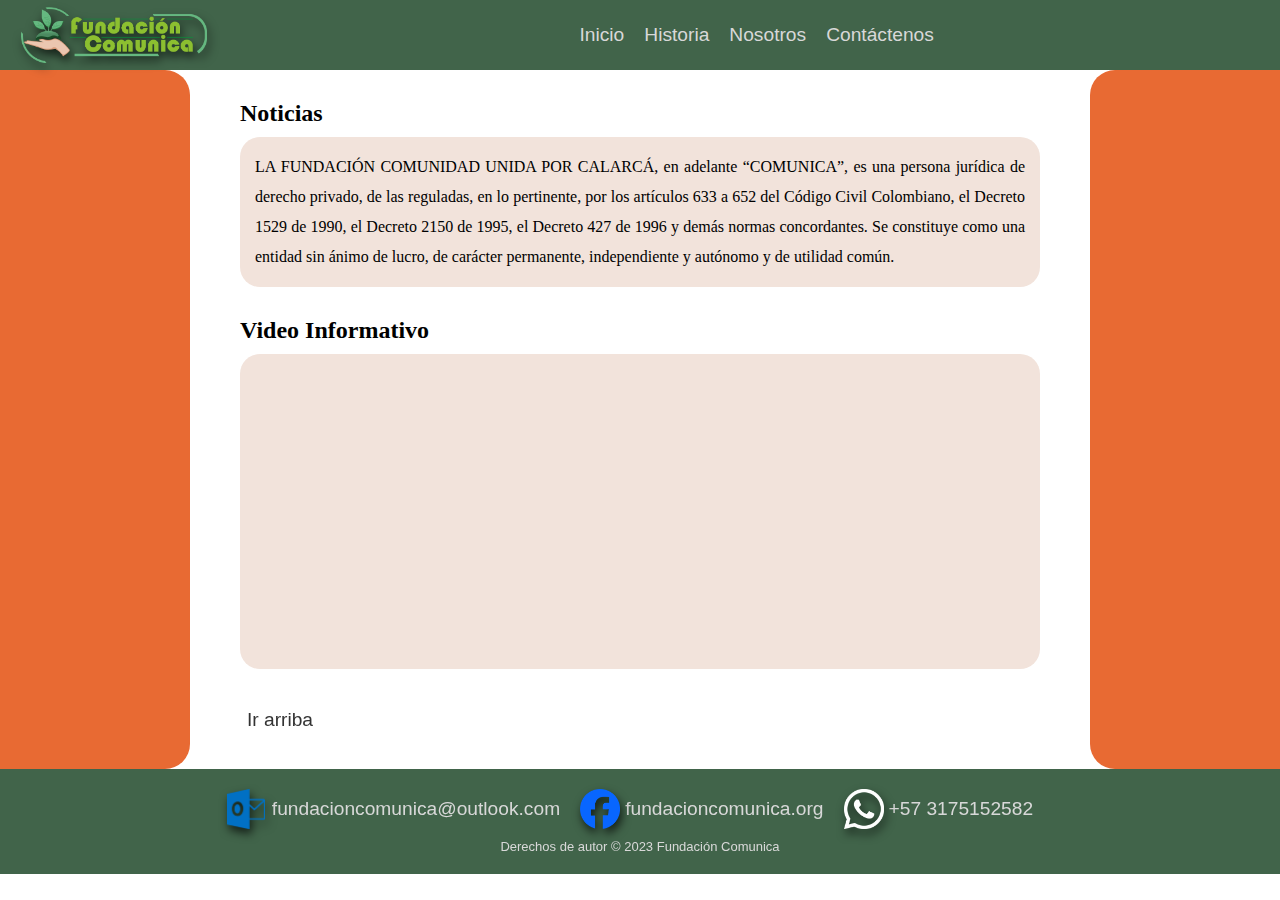
<file: Proyecto_FC/index.html>
<!DOCTYPE html>
<html lang="en">
<head>
    <meta charset="UTF-8">
    <meta name="viewport" content="width=device-width, initial-scale=1.0">
    <title>Fundación Comunica</title>
    <link rel="stylesheet" href="style.css">
</head>
<header>
    <div class="OP">
        <div class="Banner">
            <div></div>
            <div>
                <img class="SombraBanner" src="Img/Banner.png" alt="">
            </div>
            <div></div>
        </div>

        <div class="Barra">
            <div>
                <nav><a href="index.html">Inicio</a></nav>
            </div>
            <div>
                <nav><a href="historia.html">Historia</a></nav>
            </div>
            <div>
                <nav><a href="nosotros.html">Nosotros</a></nav>
            </div>
            <div>
                <nav><a href="contactenos.html">Contáctenos</a></nav>
            </div>
        </div>

        <div></div>
    </div>
</header>

<body>
    <div class="content">
            <div class="bordeI"></div>
            <div class="contenido">
                <div class="Titulos">
                    <h2>Noticias</h2>
                    <div class="Sombreado">
                        <P>
                            LA FUNDACIÓN COMUNIDAD UNIDA POR CALARCÁ, en adelante “COMUNICA”,
                            es una persona jurídica de derecho privado, de las reguladas,
                            en lo pertinente, por los artículos 633 a 652 del Código Civil Colombiano, 
                            el Decreto 1529 de 1990, el Decreto 2150 de 1995, el Decreto 427 de 1996 y
                            demás normas concordantes. Se constituye como una entidad sin ánimo de lucro,
                            de carácter permanente, independiente y autónomo y de utilidad común.
                        </P>
                    </div>
                </div>
                <div class="Titulos">
                    <h2>Video Informativo</h2>
                    <div class="Sombreado">
                        <iframe width="560" height="315" src="https://www.youtube.com/embed/qTnWHc87_wo?autoplay=1" title="YouTube video player" frameborder="0" allow="accelerometer; autoplay; clipboard-write; encrypted-media; gyroscope; picture-in-picture; web-share" allowfullscreen></iframe>
                    </div>
                </div>
                <div class="Subir">
                    <nav>
                        <a class="SubirN" href="index.html">Ir arriba</a>
                    </nav>
                </div>
            </div>
            <div class="bordeD"></div>
    </div>
    <footer>
        <div class="Redes">
            <div title="Outlook">
                <img class="SombraBanner" src="Img/IconoOutlook.png" alt="Outlook">
            </div>
            <div class="TxtRedes" title="Outlook"><a><p>fundacioncomunica@outlook.com</p></a></div>
            <div title="Facebook">
                <img class="SombraBanner" src="Img/IconoFacebook.png" alt="Facebook">
            </div>
            <div class="TxtRedes" title="Facebook"><a href="http://www.facebook.com/fundacioncomunica.org"><p>fundacioncomunica.org</p></a></div>
            <div title="WhatsApp">
                <img class="SombraBanner" src="Img/IconoWhatsApp.png" alt="WhatsApp">
            </div>
            <div class="TxtRedes" title="WhatsApp"><a href=
                "https://api.whatsapp.com/send?phone=573175152582&text=Hola+Quisiera+Consultar+Sobre+El+Siguiente+Tema&utm_source=Web&utm_medium=Boton_Flotante_Home&utm_campaign=Masificacion_WhatsApp_Boton_Flotante">
                <p>+57 3175152582</p></a>
            </div>
        </div>
        <a class="DerechoAutor"><p>Derechos de autor © 2023 Fundación Comunica</p></a>
    </footer>
</body>
</html>
</file>
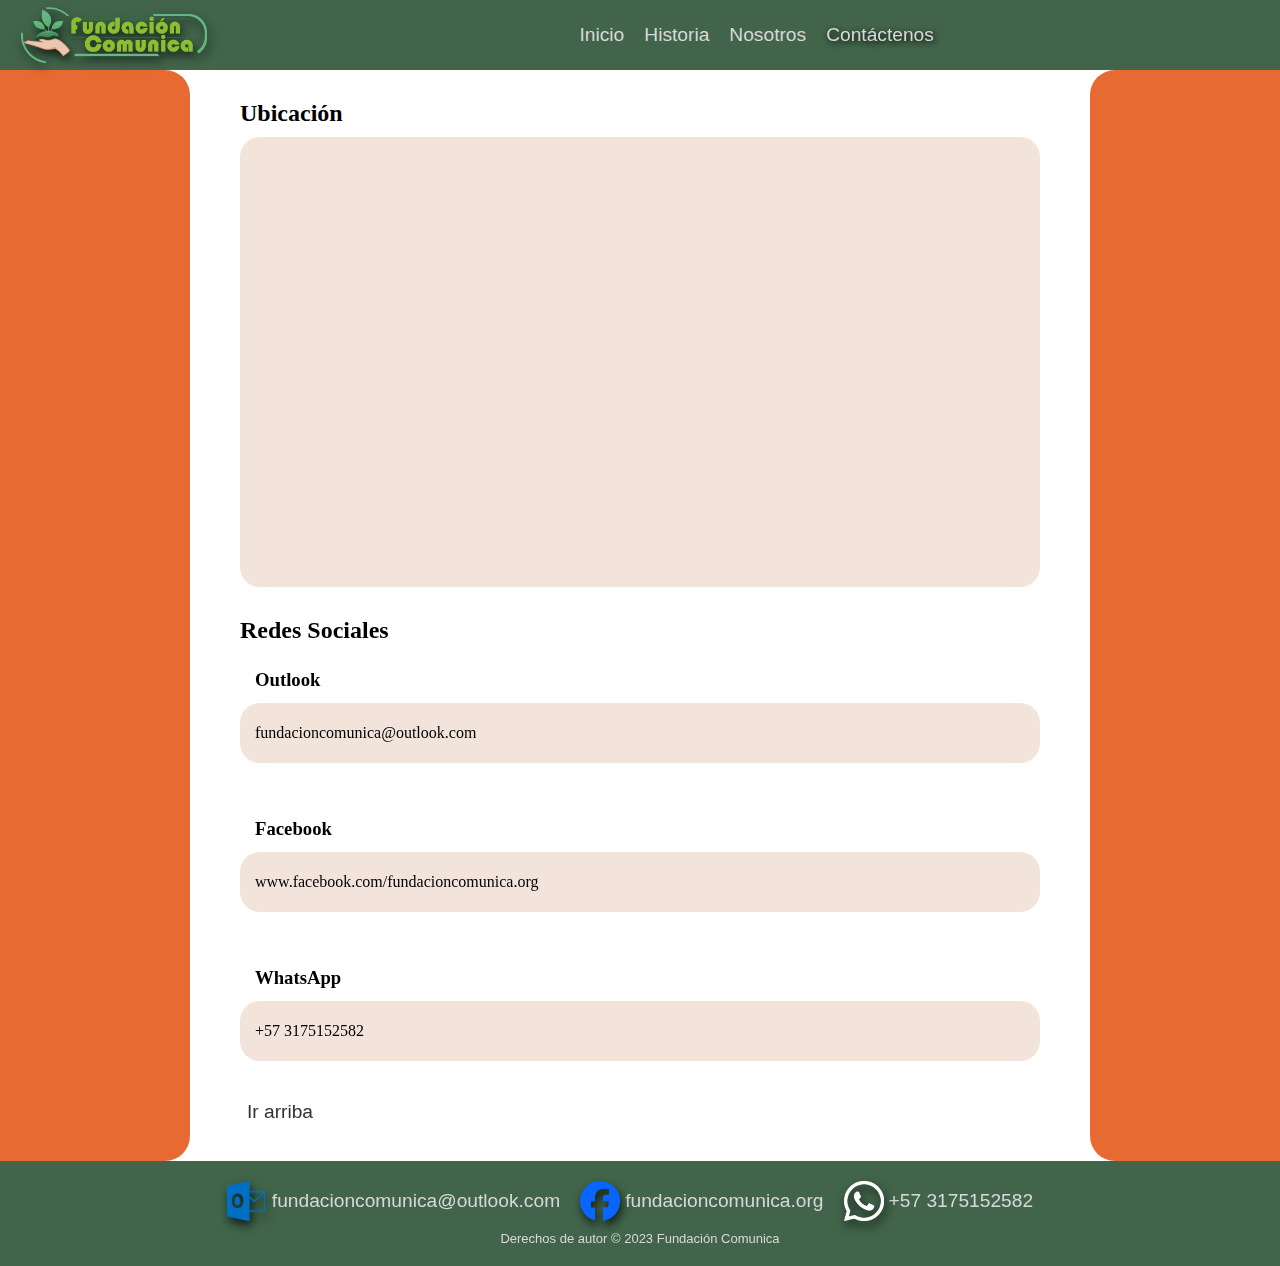
<file: Proyecto_FC/contactenos.html>
<!DOCTYPE html>
<html lang="en">
<head>
    <meta charset="UTF-8">
    <meta name="viewport" content="width=device-width, initial-scale=1.0">
    <title>Fundación Comunica</title>
    <link rel="stylesheet" href="style.css">
</head>
<header>
    <div class="OP">
        <div class="Banner">
            <div></div>
            <div>
                <img class="SombraBanner" src="Img/Banner.png" alt="">
            </div>
            <div></div>
        </div>
        <div class="Barra">
            <div>
                <nav><a href="index.html">Inicio</a></nav>
            </div>
            <div>
                <nav><a href="historia.html">Historia</a></nav>
            </div>
            <div>
                <nav><a href="nosotros.html">Nosotros</a></nav>
            </div>
            <div class="Nosotros">
                <nav><a href="contactenos.html">Contáctenos</a></nav>
            </div>
        </div>
        <div></div>
    </div>
</header>

<body>
    <div class="content">
        <div class="bordeI"></div>
        <div class="contenido">
            <div class="Titulos">
                <h2>Ubicación</h2>
                <div class="Sombreado">
                    <iframe src="https://www.google.com/maps/embed?pb=!1m17!1m12!1m3!1d248.58498099711102!2d-75.63961867381579!3d4.52907165792607!2m3!1f0!2f0!3f0!3m2!1i1024!2i768!4f13.1!3m2!1m1!2zNMKwMzEnNDQuNyJOIDc1wrAzOCcyMi4zIlc!5e0!3m2!1ses!2sco!4v1696139232634!5m2!1ses!2sco" width="600" height="450" style="border:0;" allowfullscreen="" loading="lazy" referrerpolicy="no-referrer-when-downgrade"></iframe>
                </div>
            </div>

            <div class="Titulos">
                <h2>Redes Sociales</h2>
                <h3>Outlook</h3>
                <div class="Sombreado">
                    <div>
                        <p>fundacioncomunica@outlook.com</p>
                    </div>
                </div>
            </div>

            <div class="Titulos">
                <h3>Facebook</h3>
                <div class="Sombreado">
                    <div>
                        <p>www.facebook.com/fundacioncomunica.org</p>
                    </div>
                </div>
            </div>

            <div class="Titulos">
                <h3>WhatsApp</h3>
                <div class="Sombreado">
                    <div>
                        <p>+57 3175152582</p>
                    </div>
                </div>
            </div>
            <div class="Subir">
                <nav>
                    <a class="SubirN" href="contactenos.html">Ir arriba</a>
                </nav>
            </div>
        </div>
        <div class="bordeD"></div>
    </div>
    <footer>
        <div class="Redes">
            <div title="Outlook">
                <img class="SombraBanner" src="Img/IconoOutlook.png" alt="Outlook">
            </div>
            <div class="TxtRedes" title="Outlook"><a><p>fundacioncomunica@outlook.com</p></a></div>
            <div title="Facebook">
                <img class="SombraBanner" src="Img/IconoFacebook.png" alt="Facebook">
            </div>
            <div class="TxtRedes" title="Facebook"><a href="http://www.facebook.com/fundacioncomunica.org"><p>fundacioncomunica.org</p></a></div>
            <div title="WhatsApp">
                <img class="SombraBanner" src="Img/IconoWhatsApp.png" alt="WhatsApp">
            </div>
            <div class="TxtRedes" title="WhatsApp"><a href=
                "https://api.whatsapp.com/send?phone=573175152582&text=Hola+Quisiera+Consultar+Sobre+El+Siguiente+Tema&utm_source=Web&utm_medium=Boton_Flotante_Home&utm_campaign=Masificacion_WhatsApp_Boton_Flotante">
                <p>+57 3175152582</p></a>
            </div>
        </div>
        <a class="DerechoAutor"><p>Derechos de autor © 2023 Fundación Comunica</p></a>
    </footer>
</body>
</html>
</file>
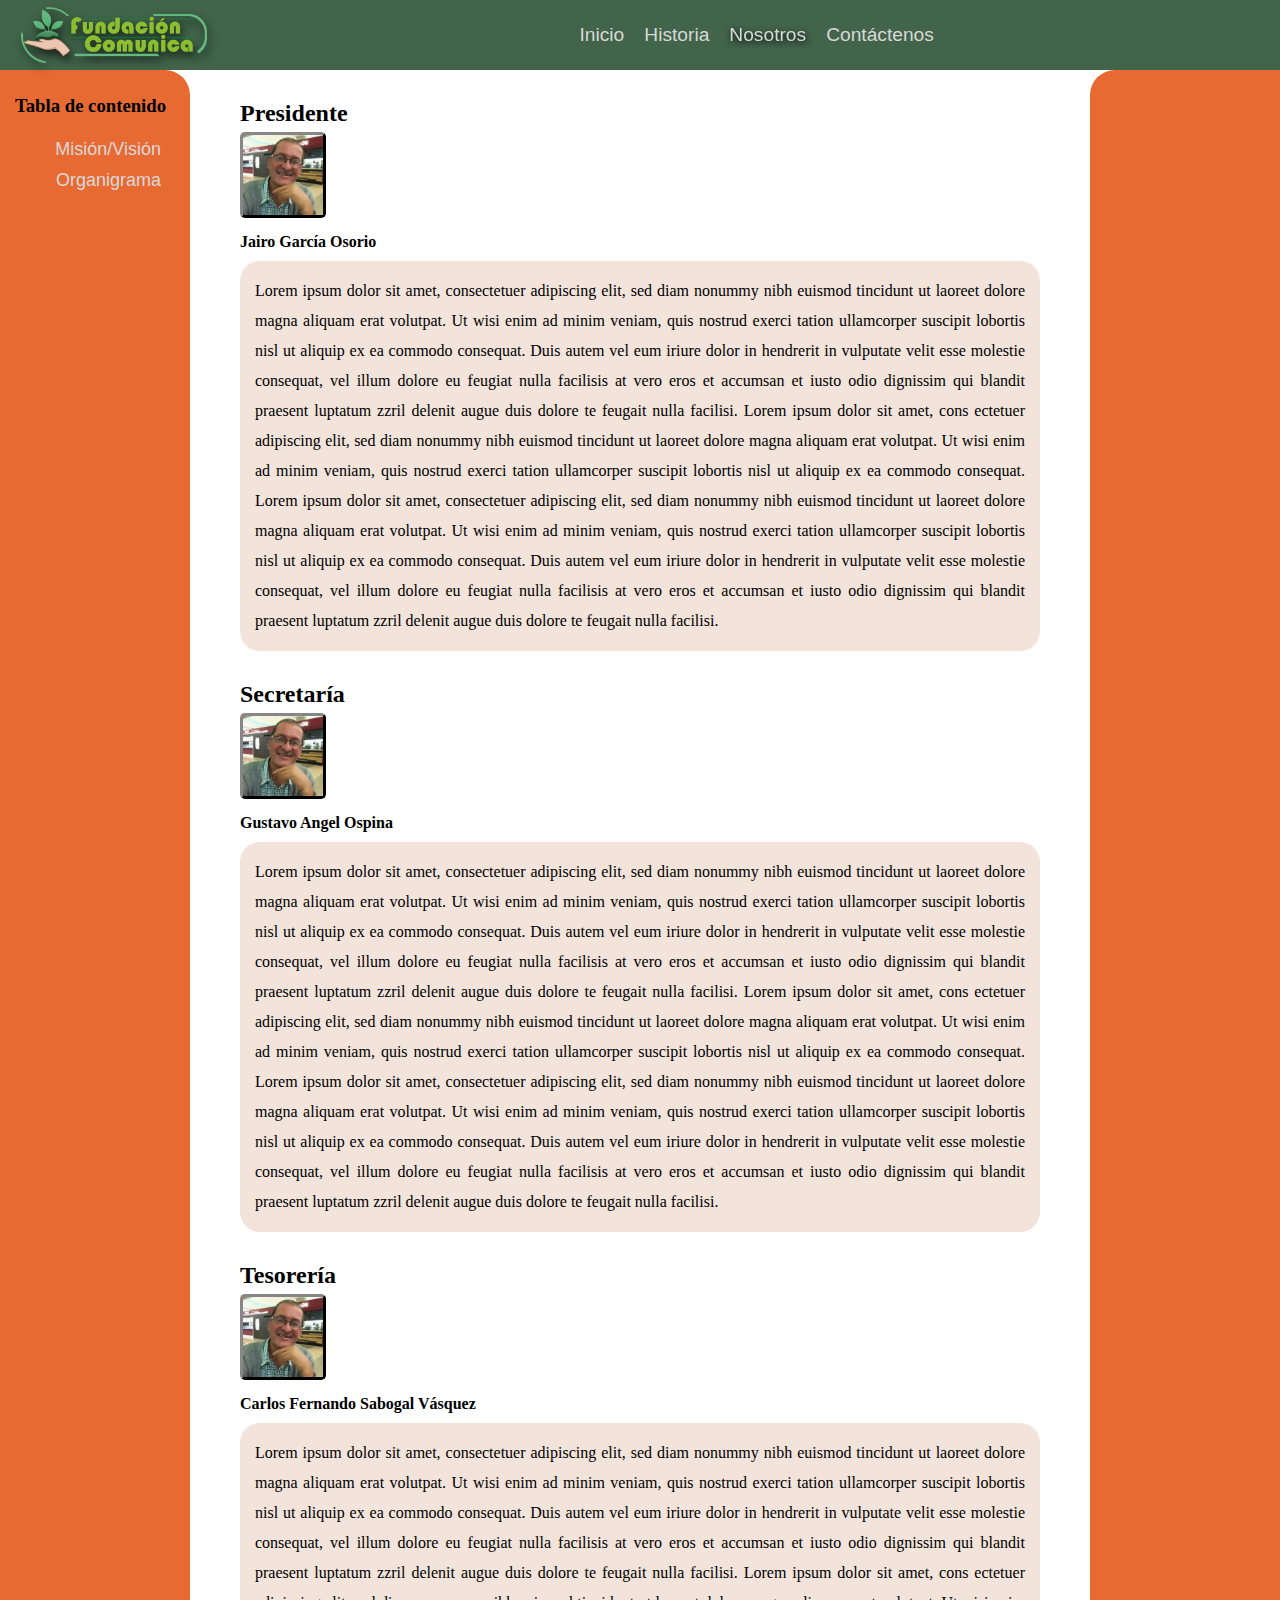
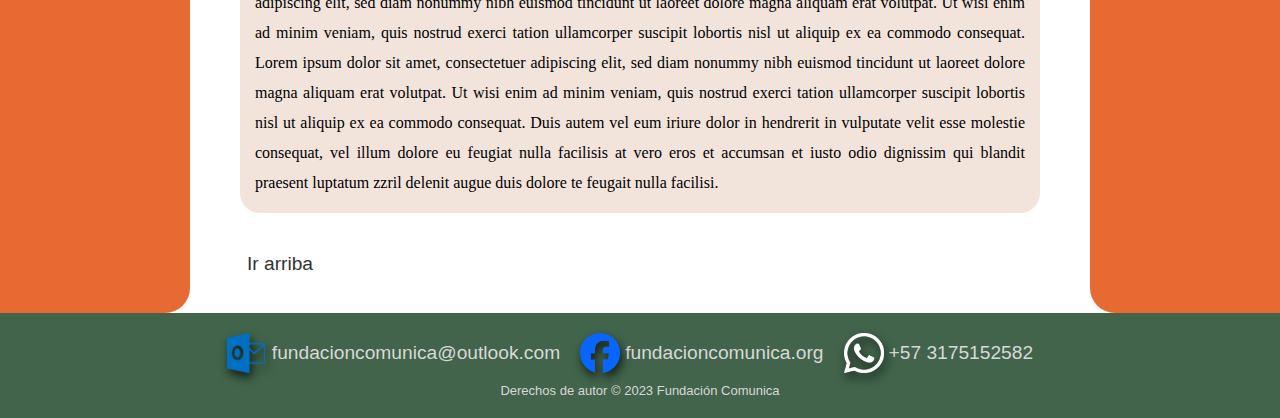
<file: Proyecto_FC/directivos.html>
<!DOCTYPE html>
<html lang="en">
<head>
    <meta charset="UTF-8">
    <meta name="viewport" content="width=device-width, initial-scale=1.0">
    <title>Fundación Comunica</title>
    <link rel="stylesheet" href="style.css">
</head>
<header>
    <div class="OP">
        <div class="Banner">
            <div></div>
            <div>
                <img class="SombraBanner" src="Img/Banner.png" alt="">
            </div>
            <div></div>
        </div>
        
        <div class="Barra">
            <div>
                <nav><a href="index.html">Inicio</a></nav>
            </div>
            <div>
                <nav><a href="historia.html">Historia</a></nav>
            </div>
            <div class="Nosotros">
                <nav><a href="nosotros.html">Nosotros</a></nav>
            </div>
            <div>
                <nav><a href="contactenos.html">Contáctenos</a></nav>
            </div>
        </div>
        <div></div>
    </div>
</header>
<body>
    <div class="content">
        <div class="bordeI">
            <div class="BarraContenido">
                <div class="TituloTabla">
                    <h3>Tabla de contenido</h3>
                </div>
                <div class="Tabla">
                    <div class="ContenidoTabla">
                        <a href="nosotros.html">Misión/Visión</a>
                    </div>
                    <div class="ContenidoTabla">
                        <a href="organigrama.html">Organigrama</a>
                    </div>
                </div>
            </div>
        </div>
        <div class="contenido">
            <div class="Titulos">
                <h2>Presidente</h2>
                <div class="Perfil"><img src="Img/GustavoPerfil.png" alt=""></div>
                <h4>Jairo García Osorio</h4>
                <div class="Sombreado">
                    <p>
                        Lorem ipsum dolor sit amet, consectetuer adipiscing elit, sed diam nonummy nibh euismod tincidunt ut laoreet dolore magna aliquam erat volutpat. Ut wisi enim ad minim veniam, quis nostrud exerci tation ullamcorper suscipit lobortis nisl ut aliquip ex ea commodo consequat. Duis autem vel eum iriure dolor in hendrerit in vulputate velit esse molestie consequat, vel illum dolore eu feugiat nulla facilisis at vero eros et accumsan et iusto odio dignissim qui blandit praesent luptatum zzril delenit augue duis dolore te feugait nulla facilisi.
                        Lorem ipsum dolor sit amet, cons ectetuer adipiscing elit, sed diam nonummy nibh euismod tincidunt ut laoreet dolore magna aliquam erat volutpat. Ut wisi enim ad minim veniam, quis nostrud exerci tation ullamcorper suscipit lobortis nisl ut aliquip ex ea commodo consequat.
                        Lorem ipsum dolor sit amet, consectetuer adipiscing elit, sed diam nonummy nibh euismod tincidunt ut laoreet dolore magna aliquam erat volutpat. Ut wisi enim ad minim veniam, quis nostrud exerci tation ullamcorper suscipit lobortis nisl ut aliquip ex ea commodo consequat. Duis autem vel eum iriure dolor in hendrerit in vulputate velit esse molestie consequat, vel illum dolore eu feugiat nulla facilisis at vero eros et accumsan et iusto odio dignissim qui blandit praesent luptatum zzril delenit augue duis dolore te feugait nulla facilisi.
                    </p>
                </div>
            </div>
            <div class="Titulos">
                <h2>Secretaría</h2>
                <div class="Perfil"><img src="Img/GustavoPerfil.png" alt=""></div>
                <h4>Gustavo Angel Ospina</h4>
                <div class="Sombreado">
                    <p>
                        Lorem ipsum dolor sit amet, consectetuer adipiscing elit, sed diam nonummy nibh euismod tincidunt ut laoreet dolore magna aliquam erat volutpat. Ut wisi enim ad minim veniam, quis nostrud exerci tation ullamcorper suscipit lobortis nisl ut aliquip ex ea commodo consequat. Duis autem vel eum iriure dolor in hendrerit in vulputate velit esse molestie consequat, vel illum dolore eu feugiat nulla facilisis at vero eros et accumsan et iusto odio dignissim qui blandit praesent luptatum zzril delenit augue duis dolore te feugait nulla facilisi.
                        Lorem ipsum dolor sit amet, cons ectetuer adipiscing elit, sed diam nonummy nibh euismod tincidunt ut laoreet dolore magna aliquam erat volutpat. Ut wisi enim ad minim veniam, quis nostrud exerci tation ullamcorper suscipit lobortis nisl ut aliquip ex ea commodo consequat.
                        Lorem ipsum dolor sit amet, consectetuer adipiscing elit, sed diam nonummy nibh euismod tincidunt ut laoreet dolore magna aliquam erat volutpat. Ut wisi enim ad minim veniam, quis nostrud exerci tation ullamcorper suscipit lobortis nisl ut aliquip ex ea commodo consequat. Duis autem vel eum iriure dolor in hendrerit in vulputate velit esse molestie consequat, vel illum dolore eu feugiat nulla facilisis at vero eros et accumsan et iusto odio dignissim qui blandit praesent luptatum zzril delenit augue duis dolore te feugait nulla facilisi.
                    </p>
                </div>
            </div>
            <div class="Titulos">
                <h2>Tesorería</h2>
                <div class="Perfil"><img src="Img/GustavoPerfil.png" alt=""></div>
                <h4>Carlos Fernando Sabogal Vásquez</h4>
                <div class="Sombreado">
                    <p>
                        Lorem ipsum dolor sit amet, consectetuer adipiscing elit, sed diam nonummy nibh euismod tincidunt ut laoreet dolore magna aliquam erat volutpat. Ut wisi enim ad minim veniam, quis nostrud exerci tation ullamcorper suscipit lobortis nisl ut aliquip ex ea commodo consequat. Duis autem vel eum iriure dolor in hendrerit in vulputate velit esse molestie consequat, vel illum dolore eu feugiat nulla facilisis at vero eros et accumsan et iusto odio dignissim qui blandit praesent luptatum zzril delenit augue duis dolore te feugait nulla facilisi.
                        Lorem ipsum dolor sit amet, cons ectetuer adipiscing elit, sed diam nonummy nibh euismod tincidunt ut laoreet dolore magna aliquam erat volutpat. Ut wisi enim ad minim veniam, quis nostrud exerci tation ullamcorper suscipit lobortis nisl ut aliquip ex ea commodo consequat.
                        Lorem ipsum dolor sit amet, consectetuer adipiscing elit, sed diam nonummy nibh euismod tincidunt ut laoreet dolore magna aliquam erat volutpat. Ut wisi enim ad minim veniam, quis nostrud exerci tation ullamcorper suscipit lobortis nisl ut aliquip ex ea commodo consequat. Duis autem vel eum iriure dolor in hendrerit in vulputate velit esse molestie consequat, vel illum dolore eu feugiat nulla facilisis at vero eros et accumsan et iusto odio dignissim qui blandit praesent luptatum zzril delenit augue duis dolore te feugait nulla facilisi.
                    </p>
                </div>
            </div>
            <div class="Subir">
                <nav>
                    <a class="SubirN" href="directivos.html">Ir arriba</a>
                </nav>
            </div>
        </div>
        <div class="bordeD"></div>
    </div>
    <footer>
        <div class="Redes">
            <div title="Outlook">
                <img class="SombraBanner" src="Img/IconoOutlook.png" alt="Outlook">
            </div>
            <div class="TxtRedes" title="Outlook"><a><p>fundacioncomunica@outlook.com</p></a></div>
            <div title="Facebook">
                <img class="SombraBanner" src="Img/IconoFacebook.png" alt="Facebook">
            </div>
            <div class="TxtRedes" title="Facebook"><a href="http://www.facebook.com/fundacioncomunica.org"><p>fundacioncomunica.org</p></a></div>
            <div title="WhatsApp">
                <img class="SombraBanner" src="Img/IconoWhatsApp.png" alt="WhatsApp">
            </div>
            <div class="TxtRedes" title="WhatsApp"><a href=
                "https://api.whatsapp.com/send?phone=573175152582&text=Hola+Quisiera+Consultar+Sobre+El+Siguiente+Tema&utm_source=Web&utm_medium=Boton_Flotante_Home&utm_campaign=Masificacion_WhatsApp_Boton_Flotante">
                <p>+57 3175152582</p></a>
            </div>
        </div>
        <a class="DerechoAutor"><p>Derechos de autor © 2023 Fundación Comunica</p></a>
    </footer>
</body>
</html>
</file>
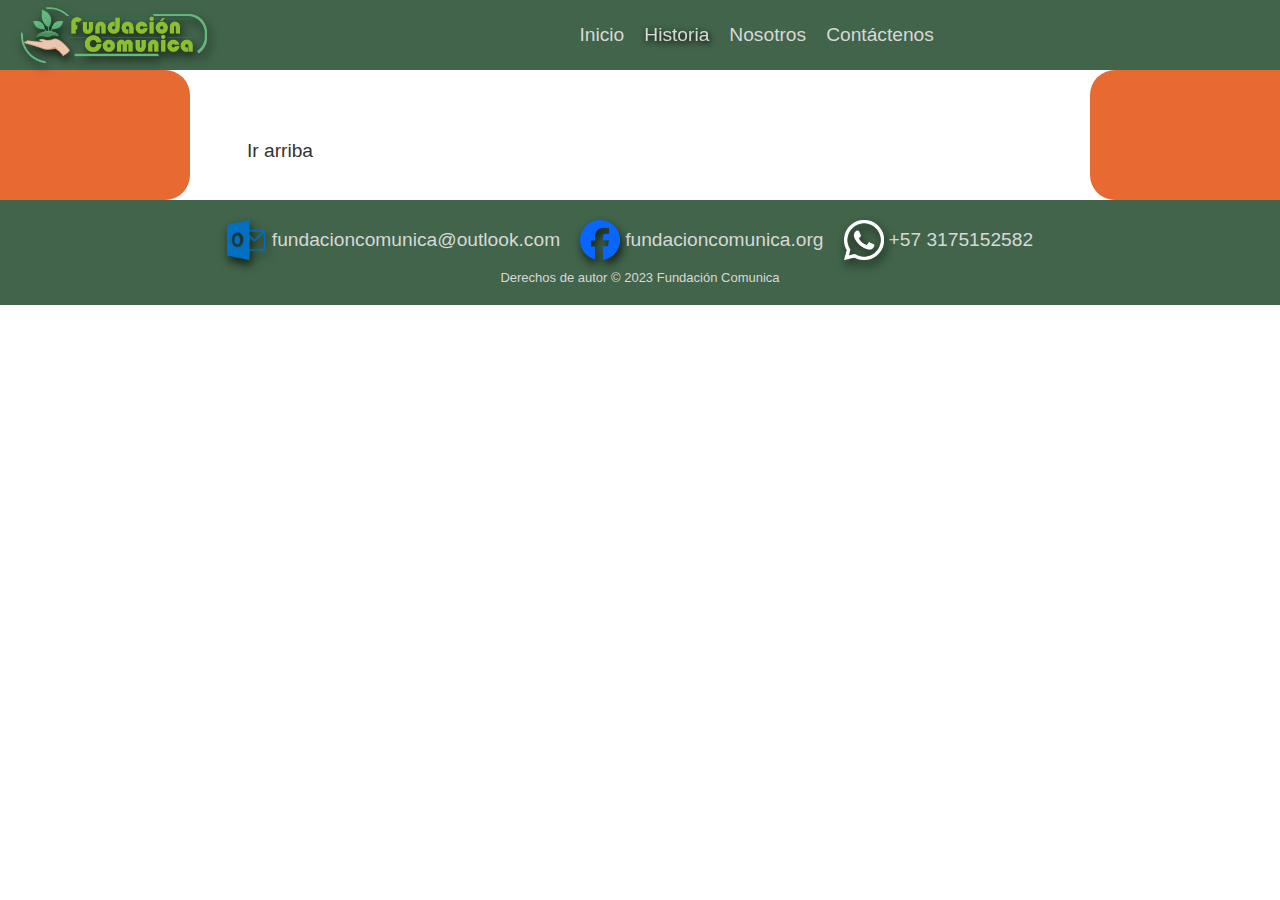
<file: Proyecto_FC/historia.html>
<!DOCTYPE html>
<html lang="en">
<head>
    <meta charset="UTF-8">
    <meta name="viewport" content="width=device-width, initial-scale=1.0">
    <title>Fundación Comunica</title>
    <link rel="stylesheet" href="style.css">
</head>
<header>
    <div class="OP">
        <div class="Banner">
            <div></div>
            <div>
                <img class="SombraBanner" src="Img/Banner.png" alt="">
            </div>
            <div></div>
        </div>
        
        <div class="Barra">
            <div>
                <nav><a href="index.html">Inicio</a></nav>
            </div>
            <div class="Nosotros">
                <nav><a href="historia.html">Historia</a></nav>
            </div>
            <div>
                <nav><a href="nosotros.html">Nosotros</a></nav>
            </div>
            <div>
                <nav><a href="contactenos.html">Contáctenos</a></nav>
            </div>
        </div>
        <div></div>
    </div>
</header>

<body>
    <div class="content">
        <div class="bordeI"></div>
        <div class="contenido">
            <div >
            <P>
            </P>
            </div>
            <div class="Subir">
                <nav>
                    <a class="SubirN" href="historia.html">Ir arriba</a>
                </nav>
            </div>
        </div>
        <div class="bordeD"></div>
    </div>
    <footer>
        <div class="Redes">
            <div title="Outlook">
                <img class="SombraBanner" src="Img/IconoOutlook.png" alt="Outlook">
            </div>
            <div class="TxtRedes" title="Outlook"><a><p>fundacioncomunica@outlook.com</p></a></div>
            <div title="Facebook">
                <img class="SombraBanner" src="Img/IconoFacebook.png" alt="Facebook">
            </div>
            <div class="TxtRedes" title="Facebook"><a href="http://www.facebook.com/fundacioncomunica.org"><p>fundacioncomunica.org</p></a></div>
            <div title="WhatsApp">
                <img class="SombraBanner" src="Img/IconoWhatsApp.png" alt="WhatsApp">
            </div>
            <div class="TxtRedes" title="WhatsApp"><a href=
                "https://api.whatsapp.com/send?phone=573175152582&text=Hola+Quisiera+Consultar+Sobre+El+Siguiente+Tema&utm_source=Web&utm_medium=Boton_Flotante_Home&utm_campaign=Masificacion_WhatsApp_Boton_Flotante">
                <p>+57 3175152582</p></a>
            </div>
        </div>
        <a class="DerechoAutor"><p>Derechos de autor © 2023 Fundación Comunica</p></a>
    </footer>
</body>
</html>
</file>
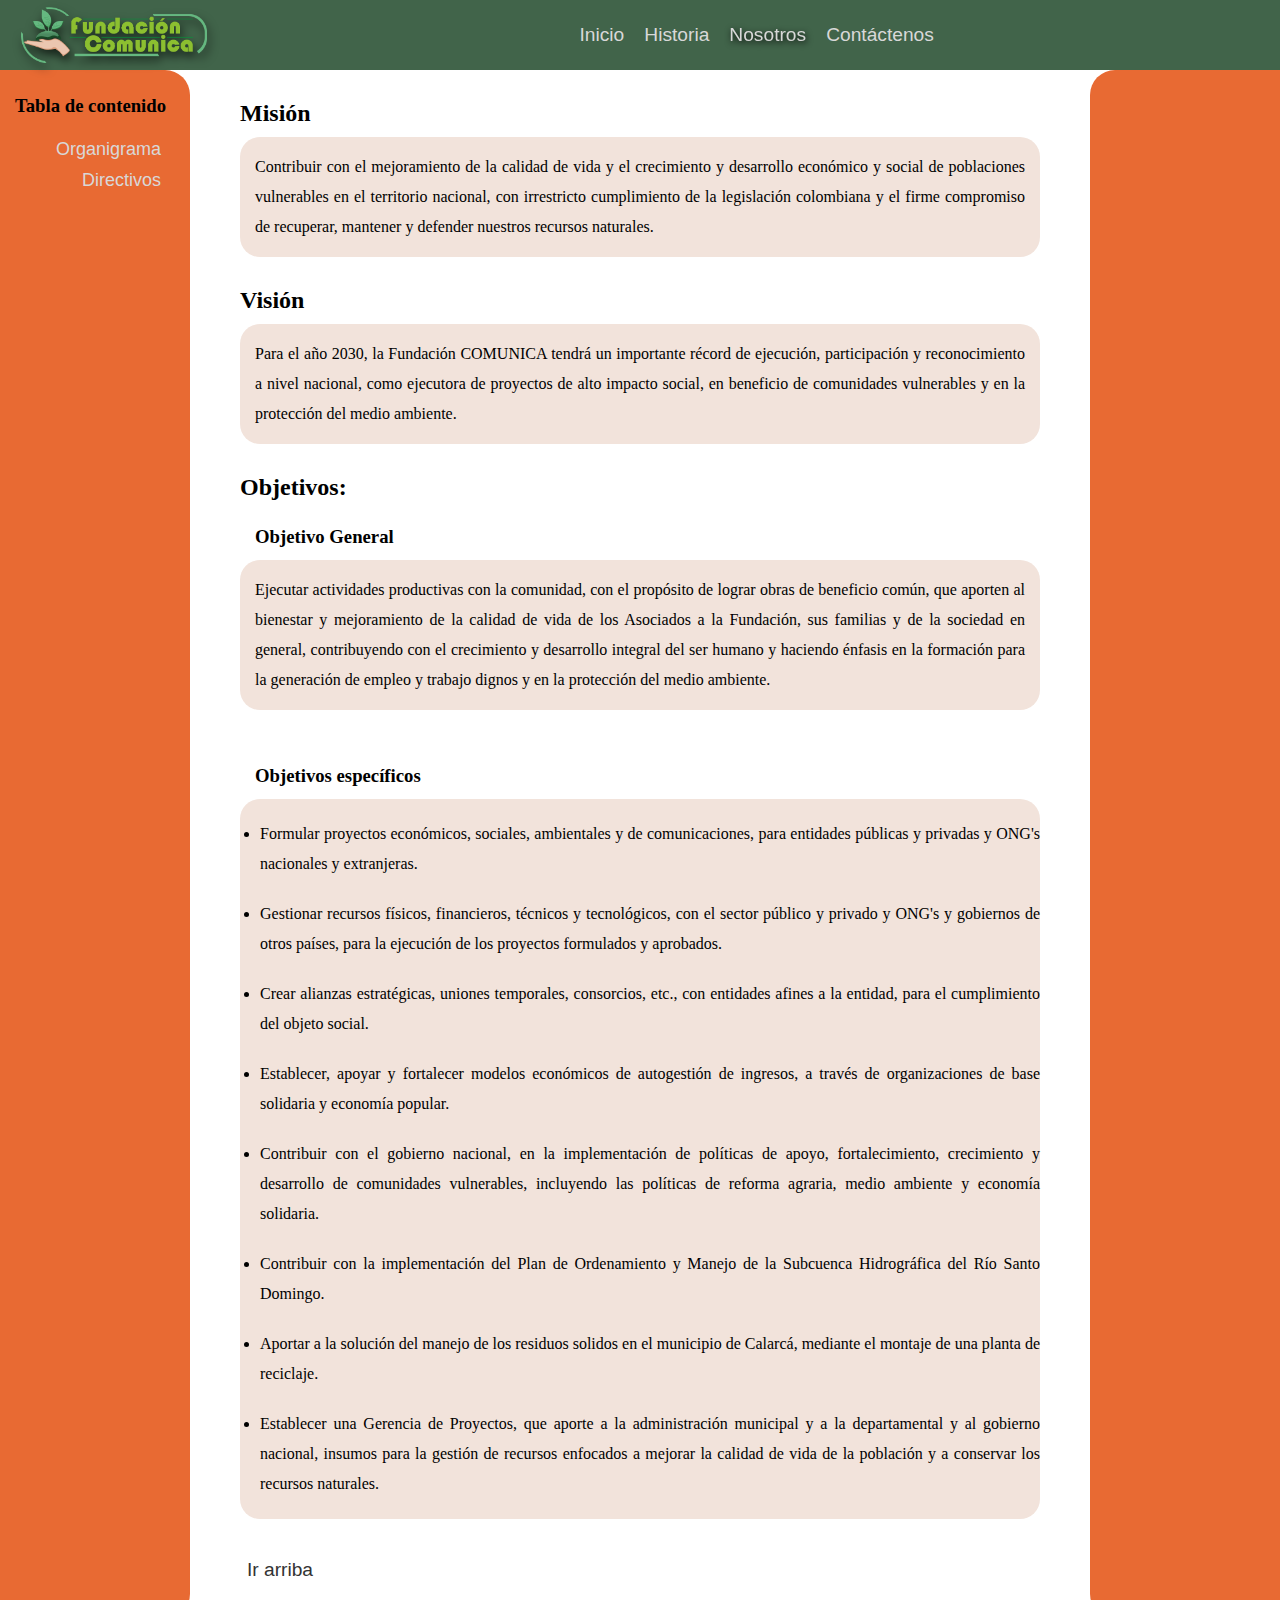
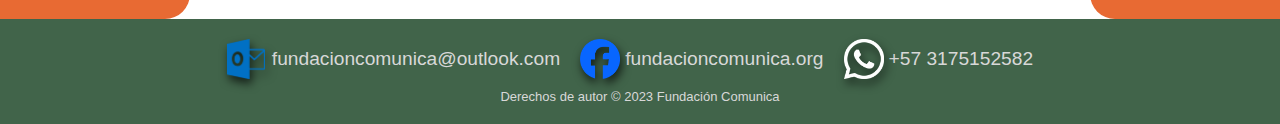
<file: Proyecto_FC/nosotros.html>
<!DOCTYPE html>
<html lang="en">
<head>
    <meta charset="UTF-8">
    <meta name="viewport" content="width=device-width, initial-scale=1.0">
    <title>Fundación Comunica</title>
    <link rel="stylesheet" href="style.css">
</head>
<header>
    <div class="OP">
        <div class="Banner">
            <div></div>
            <div>
                <img class="SombraBanner" src="Img/Banner.png" alt="">
            </div>
            <div></div>
        </div>
        
        <div class="Barra">
            <div>
                <nav><a href="index.html">Inicio</a></nav>
            </div>
            <div>
                <nav><a href="historia.html">Historia</a></nav>
            </div>
            <div class="Nosotros">
                <nav><a href="nosotros.html">Nosotros</a></nav>
            </div>
            <div>
                <nav><a href="contactenos.html">Contáctenos</a></nav>
            </div>
        </div>
        <div></div>
    </div>
</header>
<body>
    <div class="content">
        <div class="bordeI">
            <div class="BarraContenido">
                <div class="TituloTabla">
                    <h3>Tabla de contenido</h3>
                </div>
                <div class="Tabla">
                    <div class="ContenidoTabla">
                        <a href="organigrama.html">Organigrama</a>
                    </div>
                    <div class="ContenidoTabla">
                        <a href="directivos.html">Directivos</a>
                    </div>
                </div>
            </div>
        </div>

        <div class="contenido">
            <div class="Titulos">
                <h2>Misión</h2>
                <div class="Sombreado">
                    <P>
                        Contribuir con el mejoramiento de la calidad de vida 
                        y el crecimiento y desarrollo económico y social de 
                        poblaciones vulnerables en el territorio nacional, 
                        con irrestricto cumplimiento de la legislación colombiana y
                        el firme compromiso de recuperar, mantener y defender nuestros
                        recursos naturales.
                    </P>
                </div>
            </div>
            <div class="Titulos">
                <h2>Visión</h2>
                <div class="Sombreado">
                    <P>
                    Para el año 2030, la Fundación COMUNICA tendrá un importante
                    récord de ejecución, participación y reconocimiento a nivel 
                    nacional, como ejecutora de proyectos de alto impacto social, 
                    en beneficio de comunidades vulnerables y en la protección del 
                    medio ambiente.
                    </P>
                </div>
            </div>
            <div class="Titulos">
                <h2>Objetivos:</h2>
                <h3>Objetivo General</h3>
                <div class="Sombreado">
                    <P>
                        Ejecutar actividades productivas con la comunidad, con el propósito
                        de lograr obras de beneficio común, que aporten al bienestar y 
                        mejoramiento de la calidad de vida de los Asociados a la Fundación, 
                        sus familias y de la sociedad en general, contribuyendo con el crecimiento 
                        y desarrollo integral del ser humano y haciendo énfasis en la formación 
                        para la generación de empleo y trabajo dignos y en la protección del medio ambiente.
                    </P>
                </div>
            </div>
            <div class="Titulos">
                <h3>Objetivos específicos</h3>
                <div class="Sombreado">
                    <ul class="objetivos">
                        <li>
                        Formular proyectos económicos, sociales, ambientales y de comunicaciones, 
                        para entidades públicas y privadas y ONG's nacionales y extranjeras.
                        </li>
                        <li>
                            Gestionar recursos físicos, financieros, técnicos y tecnológicos, 
                            con el sector público y privado y ONG's y gobiernos de otros países, 
                            para la ejecución de los proyectos formulados y aprobados.
                        </li>
                        <li>
                            Crear alianzas estratégicas, uniones temporales, consorcios, etc., 
                            con entidades afines a la entidad, para el cumplimiento del objeto social.
                        </li>
                        <li>
                            Establecer, apoyar y fortalecer modelos económicos de autogestión de 
                            ingresos, a través de organizaciones de base solidaria y economía popular.
                        </li>
                        <li>
                            Contribuir con el gobierno nacional, en la implementación de políticas de apoyo, 
                            fortalecimiento, crecimiento y desarrollo de comunidades vulnerables, incluyendo 
                            las políticas de reforma agraria, medio ambiente y economía solidaria.
                        </li>
                        <li>
                            Contribuir con la implementación del Plan de Ordenamiento y Manejo de la Subcuenca 
                            Hidrográfica del Río Santo Domingo.
                        </li>
                        <li>
                            Aportar a la solución del manejo de los residuos solidos en el municipio de Calarcá, 
                            mediante el montaje de una planta de reciclaje.
                        </li>
                        <li>
                            Establecer una Gerencia de Proyectos, que aporte a la administración municipal y a 
                            la departamental y al gobierno nacional, insumos para la gestión de recursos enfocados 
                            a mejorar la calidad de vida de la población y a conservar los recursos naturales.
                        </li>
                    </ul>
                </div>
            </div>
            <div class="Subir">
                <nav>
                    <a class="SubirN" href="nosotros.html">Ir arriba</a>
                </nav>
            </div>
        </div>
        <div class="bordeD"></div>
    </div>
    <footer>
        <div class="Redes">
            <div title="Outlook">
                <img class="SombraBanner" src="Img/IconoOutlook.png" alt="Outlook">
            </div>
            <div class="TxtRedes" title="Outlook"><a><p>fundacioncomunica@outlook.com</p></a></div>
            <div title="Facebook">
                <img class="SombraBanner" src="Img/IconoFacebook.png" alt="Facebook">
            </div>
            <div class="TxtRedes" title="Facebook"><a href="http://www.facebook.com/fundacioncomunica.org"><p>fundacioncomunica.org</p></a></div>
            <div title="WhatsApp">
                <img class="SombraBanner" src="Img/IconoWhatsApp.png" alt="WhatsApp">
            </div>
            <div class="TxtRedes" title="WhatsApp"><a href=
                "https://api.whatsapp.com/send?phone=573175152582&text=Hola+Quisiera+Consultar+Sobre+El+Siguiente+Tema&utm_source=Web&utm_medium=Boton_Flotante_Home&utm_campaign=Masificacion_WhatsApp_Boton_Flotante">
                <p>+57 3175152582</p></a>
            </div>
        </div>
        <a class="DerechoAutor"><p>Derechos de autor © 2023 Fundación Comunica</p></a>
    </footer>
</body>
</html>
</file>
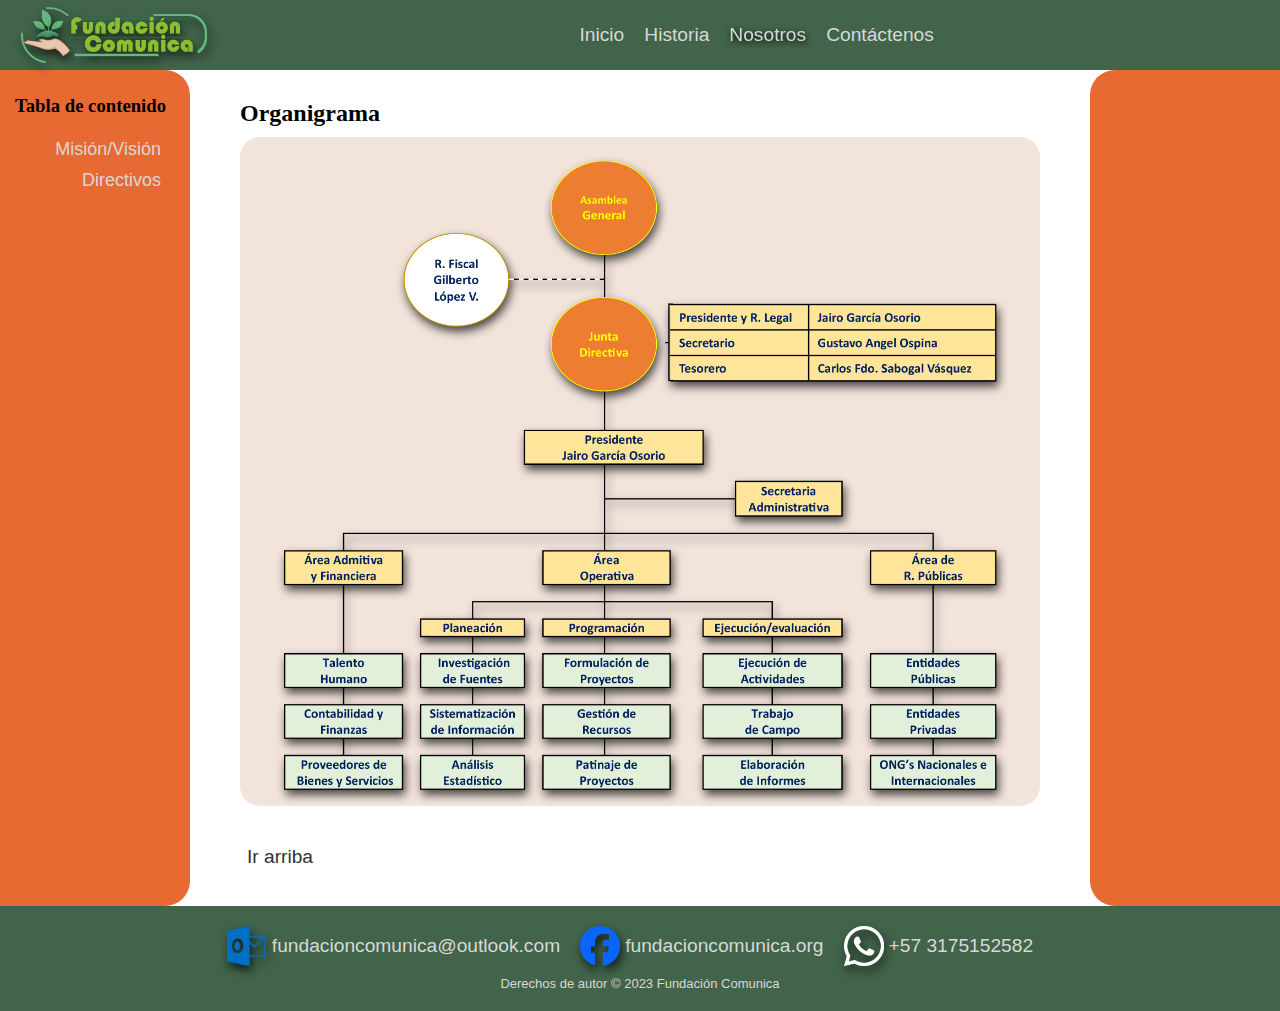
<file: Proyecto_FC/organigrama.html>
<!DOCTYPE html>
<html lang="en">
<head>
    <meta charset="UTF-8">
    <meta name="viewport" content="width=device-width, initial-scale=1.0">
    <title>Fundación Comunica</title>
    <link rel="stylesheet" href="style.css">
</head>
<header>
    <div class="OP">
        <div class="Banner">
            <div></div>
            <div>
                <img class="SombraBanner" src="Img/Banner.png" alt="">
            </div>
            <div></div>
        </div>
        
        <div class="Barra">
            <div>
                <nav><a href="index.html">Inicio</a></nav>
            </div>
            <div>
                <nav><a href="historia.html">Historia</a></nav>
            </div>
            <div class="Nosotros">
                <nav><a href="nosotros.html">Nosotros</a></nav>
            </div>
            <div>
                <nav><a href="contactenos.html">Contáctenos</a></nav>
            </div>
        </div>
        <div></div>
    </div>
</header>
<body>
    <div class="content">
        <div class="bordeI">
            <div class="BarraContenido">
                <div class="TituloTabla">
                    <h3>Tabla de contenido</h3>
                </div>
                <div class="Tabla">
                    <div class="ContenidoTabla">
                        <a href="nosotros.html">Misión/Visión</a>
                    </div>
                    <div class="ContenidoTabla">
                        <a href="directivos.html">Directivos</a>
                    </div>
                </div>
            </div>
        </div>
        <div class="contenido">
            <div class="Titulos">
                <h2>Organigrama</h2>
                <div class="Sombreado" title="Orgranigrama completo de la fundación">
                    <img class="ImgOrganigrama" src="Img/Organigrama.png">
                </div>
            </div>
            <div class="Subir">
                <nav>
                    <a class="SubirN" href="organigrama.html">Ir arriba</a>
                </nav>
            </div>
        </div>
        <div class="bordeD"></div>
    </div>
    <footer>
        <div class="Redes">
            <div title="Outlook">
                <img class="SombraBanner" src="Img/IconoOutlook.png" alt="Outlook">
            </div>
            <div class="TxtRedes" title="Outlook"><a><p>fundacioncomunica@outlook.com</p></a></div>
            <div title="Facebook">
                <img class="SombraBanner" src="Img/IconoFacebook.png" alt="Facebook">
            </div>
            <div class="TxtRedes" title="Facebook"><a href="http://www.facebook.com/fundacioncomunica.org"><p>fundacioncomunica.org</p></a></div>
            <div title="WhatsApp">
                <img class="SombraBanner" src="Img/IconoWhatsApp.png" alt="WhatsApp">
            </div>
            <div class="TxtRedes" title="WhatsApp"><a href=
                "https://api.whatsapp.com/send?phone=573175152582&text=Hola+Quisiera+Consultar+Sobre+El+Siguiente+Tema&utm_source=Web&utm_medium=Boton_Flotante_Home&utm_campaign=Masificacion_WhatsApp_Boton_Flotante">
                <p>+57 3175152582</p></a>
            </div>
        </div>
        <a class="DerechoAutor"><p>Derechos de autor © 2023 Fundación Comunica</p></a>
    </footer>
</body>
</html>
</file>
<file: Proyecto_FC/style.css>
/*General*/

*{
    margin: 0;
    padding: 0;
}

header{
    background-color: #41644A;
    padding-top: 5px;
    padding-bottom: 5px;
    
}

body{
    font-family: Cambria, Cochin, Georgia, Times, 'Times New Roman', serif;
}

div{
    display: flex;
}

.OP{
    justify-content: space-between;
}

.Banner{
    padding-left: 15px;
    height: 60px;
    justify-content: start;
    align-content: start;
    background-repeat: no-repeat;
    background-size: auto;
}

.Banner > div{
    padding: 2px;
    justify-content: start;
}

.SombraBanner{
    filter: drop-shadow(2px 5px 5px rgba(0, 0, 0, 0.7)); 
}

.Barra{
    justify-content: center;
    align-items: center;
}

.Barra > div{
    margin-left: 20px;
    align-content: center;
    align-items: center;
    height: 40px;
    color: #d8d8d8;
    border-radius: 5px;
}

.Barra > div:hover{
    filter: drop-shadow(0 0px 3px rgba(0, 0, 0, 0.947));
}

.content{
    justify-content: space-between;
    background-color: white;
}

.bordeI{
    background-color: #E86A33;
    height: auto;
    width: 190px;
    border-top-right-radius: 25px;
    border-bottom-right-radius: 25px;
}

.bordeD{
    background-color: #E86A33;
    height: auto;
    width: 190px;
    border-top-left-radius: 25px;
    border-bottom-left-radius: 25px;
}

.contenido{
    flex-direction: column;
}

.contenido p{
    padding: 15px;
    line-height: 30px;
    text-align: justify;
}

.contenido div{
    width: 800px;
}

footer {
    background-color: #41644A;
    color: #fff;
    padding: 20px;
    text-align: center;
}

footer div{
    display: flex;
    width: 40px;
    height: 40px;
}

.Redes {
    justify-content: center;
    width: auto;
    margin-bottom: 10px;
}

.TxtRedes {
    align-items: center;
    width: auto;
    padding-left: 5px;
    margin-right: 20px;
}

.DerechoAutor{
    font-size: small;
}

.Redes div:hover{
    filter: drop-shadow(0 0px 3px rgba(0, 0, 0, 0.947));
    border-radius: 5px;
}

a{
    display: block;
    text-decoration: none;
    color: #d8d8d8;
    font-family: sans-serif;
    font-size: larger;
}

.contenido > .Subir{
    margin-top: 40px;
    margin-bottom: 40px;
    width: 80px;
    border-radius: 5px;
}

.Subir:hover{
    filter: drop-shadow(0 0px 3px #F4BF96);
    border-radius: 5px;
}

/*Pag1*/

/*Pag2*/

/*Pag3 - Nosotros */

.Nosotros{
    filter: drop-shadow(1px 2px 3px rgba(0, 0, 0, 0.961));
}

.Titulos{
    flex-direction: column;
    padding-top: 30px;
}

h3{
    padding-top: 25px;
    padding-left: 15px;
    padding-bottom: 2px;
}

ul li{
    margin-top: 20px;
    margin-left: 20px;
    margin-bottom: 20px;
    line-height: 30px;
    text-align: justify;
}

.SubirN {
    color: #333;
    height: 20px;
    width: 80px;
    text-align: center;
}

.Sombreado{
    justify-content: center;
    background-color: #F2E3DB;
    margin-top: 10px;
    border-radius: 20px;
}

.BarraContenido {
    flex-direction: column;
}

.TituloTabla {
    justify-content: start;
}

.ContenidoTabla {
    padding-top: 10px;
    padding-right: 5px;
    justify-content: end;
}

.ContenidoTabla > a {
    font-size: large;
}

.ContenidoTabla > a:hover {
    filter: drop-shadow(0 0px 3px #823b1d);
}

.Tabla {
    border-radius: 10px;
    flex-direction: column;
    margin-top: 10px;
    margin-left: 30px;
    padding-bottom: 5px;
}
/*Pag4 - Ubicación */

.Sombreado > .Ubicación {
    width: auto;
}
/*Pag5 - Organigrama */

.ImgOrganigrama {
    padding-top: 20px;
    object-fit: cover;
    width:100%;
    height:100%;
    filter: drop-shadow(2px 5px 5px rgba(0, 0, 0, 0.7));
}
/*Pag6* - Directivos*/

.Titulos > .Perfil {
    width: 80px;
    height: 80px;
}

.Perfil {
    margin-top: 5px;
    border: #333;
    border-style: outset;
    border-radius: 5px;
    background-size: cover;
    background-repeat: no-repeat;
}

.Perfil > img{
    width: 80px;
    height: 80px;
}

h4 {
    margin-top: 15px;
}
/*pag7*/
/*  #D14836
    #9C9C9C
    #ffffff
    #039739
*/
</file>
